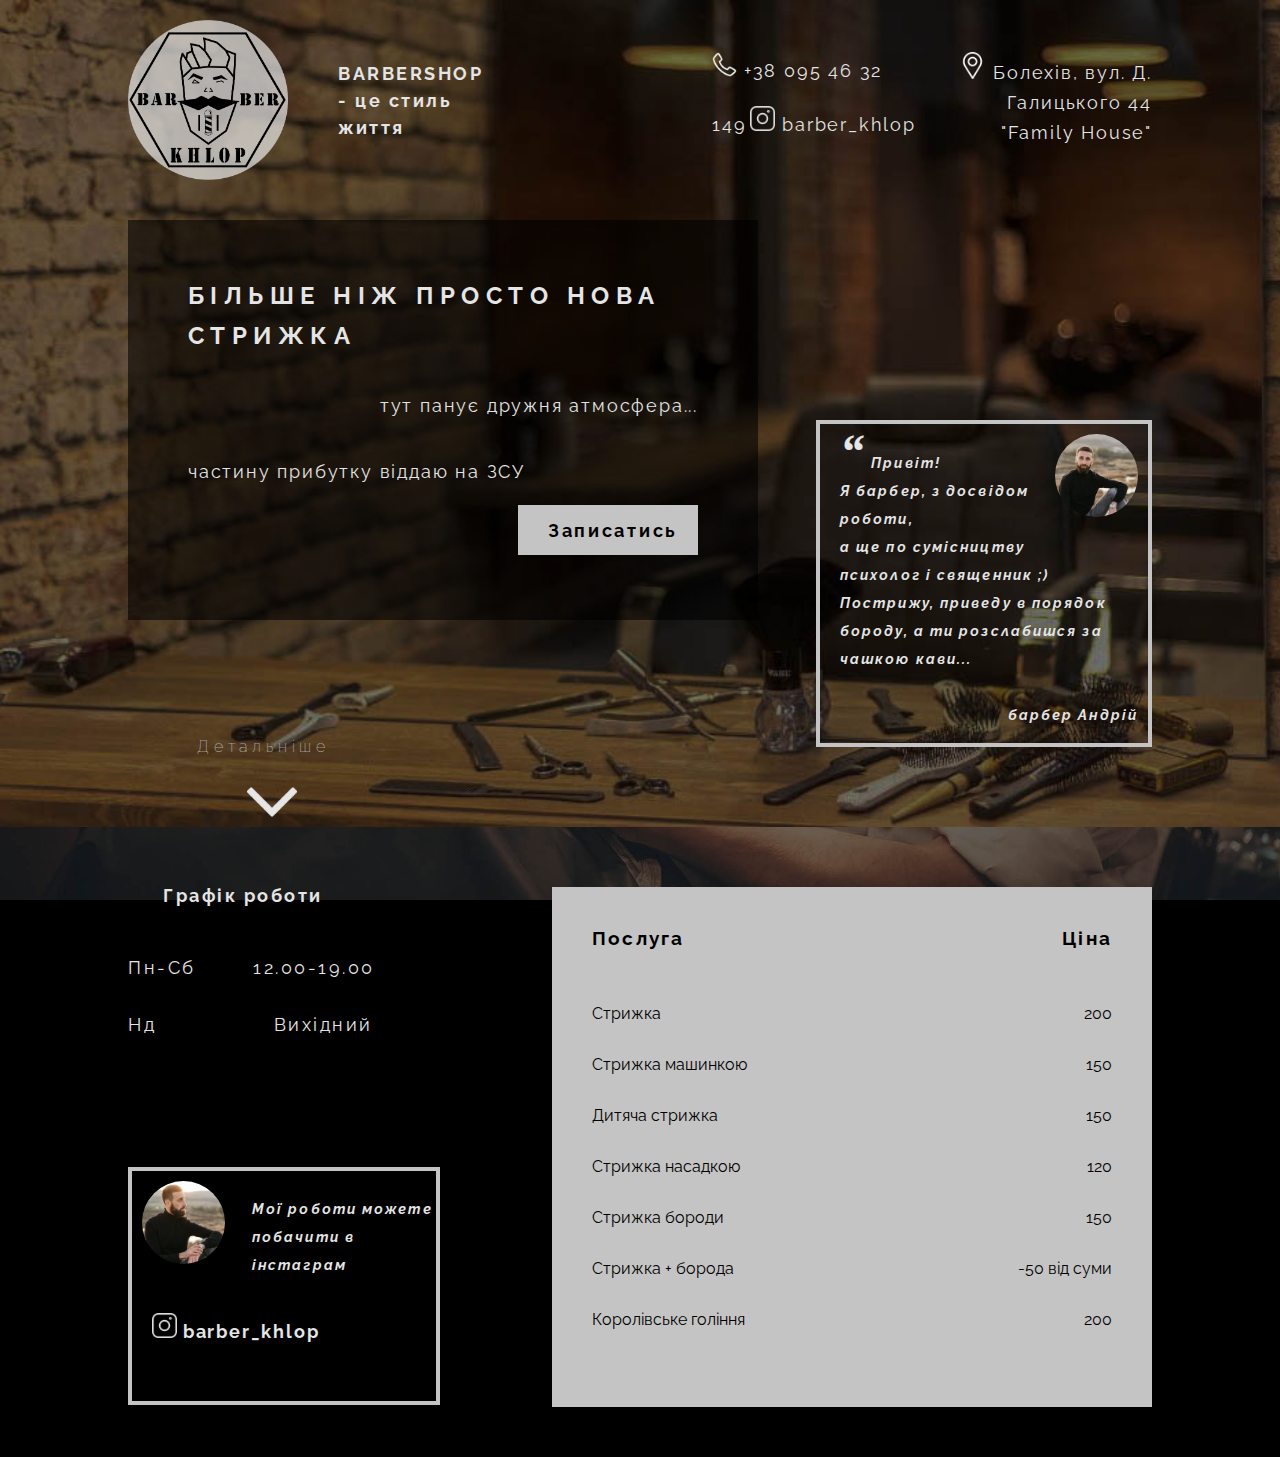
<file: index.html>
<!DOCTYPE html>
<html lang="uk-en">
<head>
    <meta charset="UTF-8">
    <meta http-equiv="X-UA-Compatible" content="IE=edge">
    <meta name="viewport" content="width=device-width, initial-scale=1.0, maximum-scale=1.0,user-scalable=0, shrink-to-fit=no">
   <meta name="description" content="">
   <meta name="keywords" content="барбершоп, чоловіча стрижка, Болехів, барбер, постригтись,">
    <link rel="stylesheet" href="styles\styles.css">
    <link rel="stylesheet" href="styles/popup.css">
    <link rel="preconnect" href="https://fonts.googleapis.com">
    <link rel="preconnect" href="https://fonts.gstatic.com" crossorigin>
    <link href="https://fonts.googleapis.com/css2?family=Raleway:ital,wght@0,100;0,300;0,400;1,1001,600&display=swap" rel="stylesheet">
    <link rel="shortcut icon" href="imeges\logo.png" type="image/png">
    <title>Барбершоп BARBER KHLOP в Болехові</title>
</head>
<body>
    <div class="wrapper">
        <div class="container">
            <section class="fon">
                <header>
                <div class="container2">
                    <img class="logo" src="imeges\logo.png" alt="logo">
                    <h1 class="first-text">BARBERSHOP <br> - це стиль життя</h1>
                    </div> 
                    <div class="contacts-box">
                        <div class="contacts">
                            <a class="tel" href="tel:+380954632149"> <img class="icon-tel" src="imeges\phone.png" alt="icon">  +38 095 46 32 149</a>
                            <a class="insta" href="https://www.instagram.com/barber_khlop/?hl=uk"> <img class="icon-insta" src="imeges\icon2.png" alt="icon">  barber_khlop</a>   
                        </div>
                        <a class="address" href="https://www.google.com.ua/maps/place/%D0%B2%D1%83%D0%BB.%D0%94%D0%B0%D0%BD%D0%B8%D0%BB%D0%B0+%D0%93%D0%B0%D0%BB%D0%B8%D1%86%D1%8C%D0%BA%D0%BE%D0%B3%D0%BE,+44,+%D0%91%D0%BE%D0%BB%D0%B5%D1%85%D1%96%D0%B2,+%D0%86%D0%B2%D0%B0%D0%BD%D0%BE-%D0%A4%D1%80%D0%B0%D0%BD%D0%BA%D1%96%D0%B2%D1%81%D1%8C%D0%BA%D0%B0+%D0%BE%D0%B1%D0%BB%D0%B0%D1%81%D1%82%D1%8C,+77200/@49.0643239,23.8625636,17.81z/data=!4m5!3m4!1s0x473a119f6ec8b775:0x2ce5972c91a834d5!8m2!3d49.0639396!4d23.8628277?hl=ua" > <img class="icon-add" src="imeges\placeholder.png" alt="icon"> Болехів,  вул. Д. Галицького 44 "Family House" </a> 
                    </div>
                </header> 
                <main>
                    <div class="main-text">
                        <h1 class="main-text-1">Більше ніж просто нова стрижка</h1>
                        <h3 class="main-text-2"> тут панує дружня атмосфера...  </h3>
                        <h3 class="main-text-3">частину прибутку віддаю на ЗСУ </h3>
                        <div id="page" class="btn lock-padding">
                            <a href="#popup" class="popup-link btn-a"> Записатись</a> 
                        </div>
                        <div class="popup" id="popup">
                            <div class="popup__body">
                                <div class="popup__content">
                                    <a href="#page" class="popup__close close-popup">X</a>
                                    <div class="popup__title">Онлайн запис </div>
                                    <div class="popup__title1">Напишіть нам і ми допоможемо обрати зручний для вас час </div>
                                    <div class="popup__links">
                                        <div class="popup__links__wrap">
                                            <div class="popup__icon__wrap"><a class="popup__insta" href="https://www.instagram.com/barber_khlop/?hl=uk"> <img class="popup-icon" src="imeges\icon22.png" alt="icon"></a> </div>
                                            <div class="popup__text"> <a href="https://www.instagram.com/barber_khlop/?hl=uk"> INSTAGRAM</a> </div>
                                        </div>
                                        <div class="popup__links__wrap">
                                            <div class="popup__icon__wrap"><a class="popup__viber" href="https://www.messenger.com/t/Andriy.Andrusyshyn.3"> <img class="popup-icon" src="imeges\messenger.png" alt="icon"></a></div>
                                            
                                            <div class="popup__text"> <a href="https://www.messenger.com/t/Andriy.Andrusyshyn.3">MESSENGER</a> </div>
                                        </div>
                                        <div class="popup__links__wrap">
                                            <div class="popup__icon__wrap"><a class="popup__telegram" href="https://telegram.me/barber_khlop"> <img class="popup-icon" src="imeges\icontele.png" alt="icon"></a></div>
                                            <div class="popup__text"> <a href="https://telegram.me/barber_khlop">TELEGRAM</a> </div>
                                        </div>
                                    </div>
                                </div>
                            </div>
                        </div>
                    </div>
                    <div class="about-me">
                        <div >
                            <img class="my-photo" src="imeges\2.jpg" alt="">
                        </div>
                        <p class="about-me-text"> <span class="sign">“</span>  Привіт! <br>Я барбер, з досвідом роботи,<br> а ще по сумісництву <br> психолог і священник ;) <br> Пострижу, приведу в порядок бороду, а ти розслабишся за чашкою кави...</p>
                        <p class="name">барбер Андрій</p>
                    </div>
                    <div class="down">
                        <h2 class="to-down">Детальніше</h2>
                        <img class="arow" src="imeges\arrow.png" alt="arow">
                    </div> 
                </main>  
            </section>     
        </div>
        <section class="fon2">
            <div class="border">
                <div class="first">
                    <div class="time">
                        <h2 class="worktime">Графік роботи</h2>
                        <p class="days">Пн-Сб <span class="hours">12.00-19.00</span> </p>
                        <p class="sun"> Нд <span class="close">Вихідний</span></p>
                    </div>
                    <div class="price">
                        <div class="price-title">
                            <h3 class="service">Послуга</h3>
                            <h3 class="price-1">Ціна</h3>
                        </div>
                        <div class="position">
                            <p>Стрижка</p>
                            <p>200</p>
                        </div>
                        <div class="position">
                            <p>Стрижка машинкою</p>
                            <p>150</p>
                        </div>
                        <div class="position">
                            <p>Дитяча стрижка</p>
                            <p>150</p>
                        </div>
                        <div class="position">
                            <p>Стрижка насадкою</p>
                            <p>120</p>
                        </div>
                        <div class="position">
                            <p>Стрижка бороди</p>
                            <p>150</p>
                        </div>
                        <div class="position">
                            <p>Стрижка + борода</p>
                            <p>-50 від суми</p>
                        </div>
                        <div class="position">
                            <p>Королівське гоління</p>
                            <p>200</p>
                        </div>
                        
                        
                        
                        
                    </div>
                </div>     
                <div class="box">
                    <div class="text-box">
                        <div >
                            <img class="my-photo2" src="imeges\1.jpg" alt="my photo">
                        </div>
                        <p class="text"> Мої роботи можете побачити в інстаграм </p>
                        <div class="insta">
                            <a class="nick" href="https://www.instagram.com/barber_khlop/?hl=uk"> <img class="icon-insta" src="imeges\icon2.png" alt="icon">  barber_khlop</a>
                        </div>
                        
                    </div>
                </div>
            </div>
            <footer></footer>       
        </section> 
    </div>
    <script src="popup.js"></script>
</body>
</html>
</file>
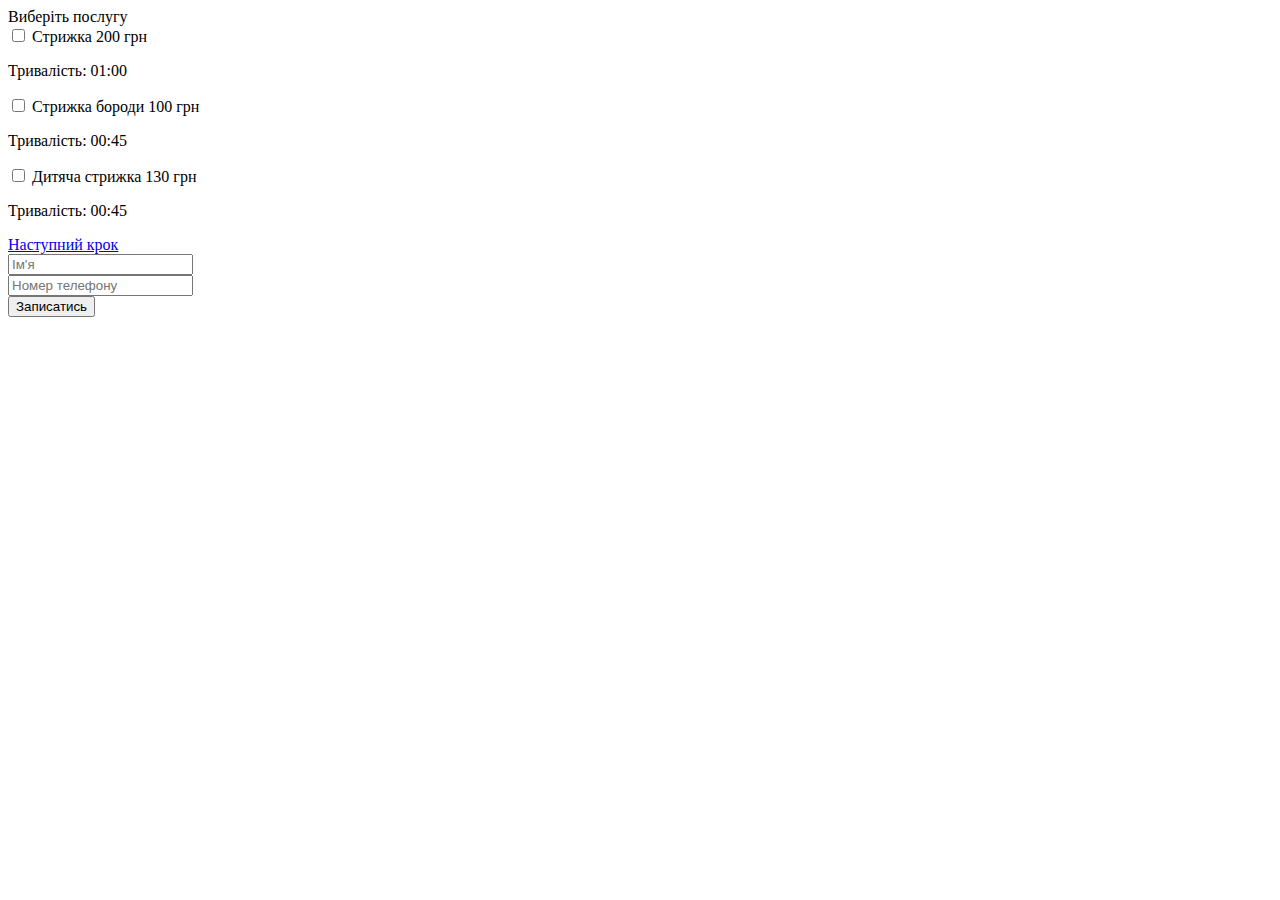
<file: booking/form.html>
<!DOCTYPE html>
<html lang="en">
<head>
    <meta charset="UTF-8">
    <meta http-equiv="X-UA-Compatible" content="IE=edge">
    <meta name="viewport" content="width=device-width, initial-scale=1.0">
    <link rel="stylesheet" href="form.css">
    <title>Document</title>
</head>
<body>
    <form action="#" method="get" class="block-form">
        <div class="block-form-title">Виберіть послугу</div>
        <div class="block-form-input">
            <div class="checkbox"> 
                <label for=""><input  type="checkbox" name="namecheckbox-1">
                Стрижка </label> <span>200 грн</span> 
                <p>Тривалість: 01:00</p>
            </div>
         </div>
         <div class="block-form-input">
            <div class="checkbox"> 
                <input  type="checkbox" name="namecheckbox-1">
                Стрижка бороди <span>100 грн</span> 
                <p>Тривалість: 00:45</p>
            </div>
         </div>
         <div class="block-form-input">
            <div class="checkbox"> 
                <input  type="checkbox" name="namecheckbox-1">
                Дитяча стрижка <span>130 грн</span> 
                <p>Тривалість: 00:45</p>
            </div>
         </div>
         <a href="#" class="btn-next-step">Наступний крок</a>
    </form>

    
    <form action="">
        <div class="block-form-title"></div>
        <div class="name-input">
            <input name="name" type="text" placeholder="Ім'я">
        </div>
        <div class="phone-input">
            <input name="tel" type="tel" placeholder="Номер телефону">
        </div>
        <button type="submit" class="btn-sign-up">Записатись</button>
    </form>
    <script src="form.js"></script> 
</body>
</html>
</file>
<file: styles/popup.css>
body.lock {
    overflow: hidden;
}
.wrapper {
   
}
.popup{
    position: fixed;
    width: 100%;
    height: 100%;
    background-color: rgba(0, 0, 0, 0.8);
    top: 0;
    left: 0;
    opacity: 0;
    visibility: hidden;
    overflow-y: auto;
    overflow-x: hidden;
    transition: all 0.8s ease 0s;
}
.popup__body{
    min-height: 100%;
    display: flex;
    justify-content: center;
    align-items: center;
    padding: 30px 10px;
}
.popup__content{
    background-color: #fff;
    color: #000;
    max-width: 800px;
    padding: 30px;
    position: relative;
    transition: all 0.8s ease 0s;
    opacity: 0;
    transform: translate(0px, -100%);
}
.popup__close{
    position: absolute;
    top: 10px;
    left: 92%;
    font-size: 20px;
    color: #000;
    text-decoration: none;
}
.popup.open {
    opacity: 1;
    visibility: visible;
}
.popup.open .popup__content{
    transform: perspective(600px) translate(0px, 0%) rotateX(0deg);
    opacity: 1;
}
.popup__title{
    font-size: 40px;
    margin: 0 0 1em 0;
}
.popup__title1{
    font-size: 20px;
    margin: 0 0 1em 0;
}
.popup__links{
    display: flex;
    width: 80%;
    margin: 0 auto;
    justify-content: space-between; 
}
.popup__links__wrap{
    display: flex;
    flex-direction: column;
}
.popup__icon__wrap{
    display: flex;
    justify-content: center;
}
.popup-icon{
    width: 50px;
    height: 50px;
}
.popup__text a{
text-decoration: none;
color: #000;
}
</file>
<file: booking/form.css>
.block-form {
}
.block-form-title {
}
.block-form-input {
}
.checkbox {
}
</file>
